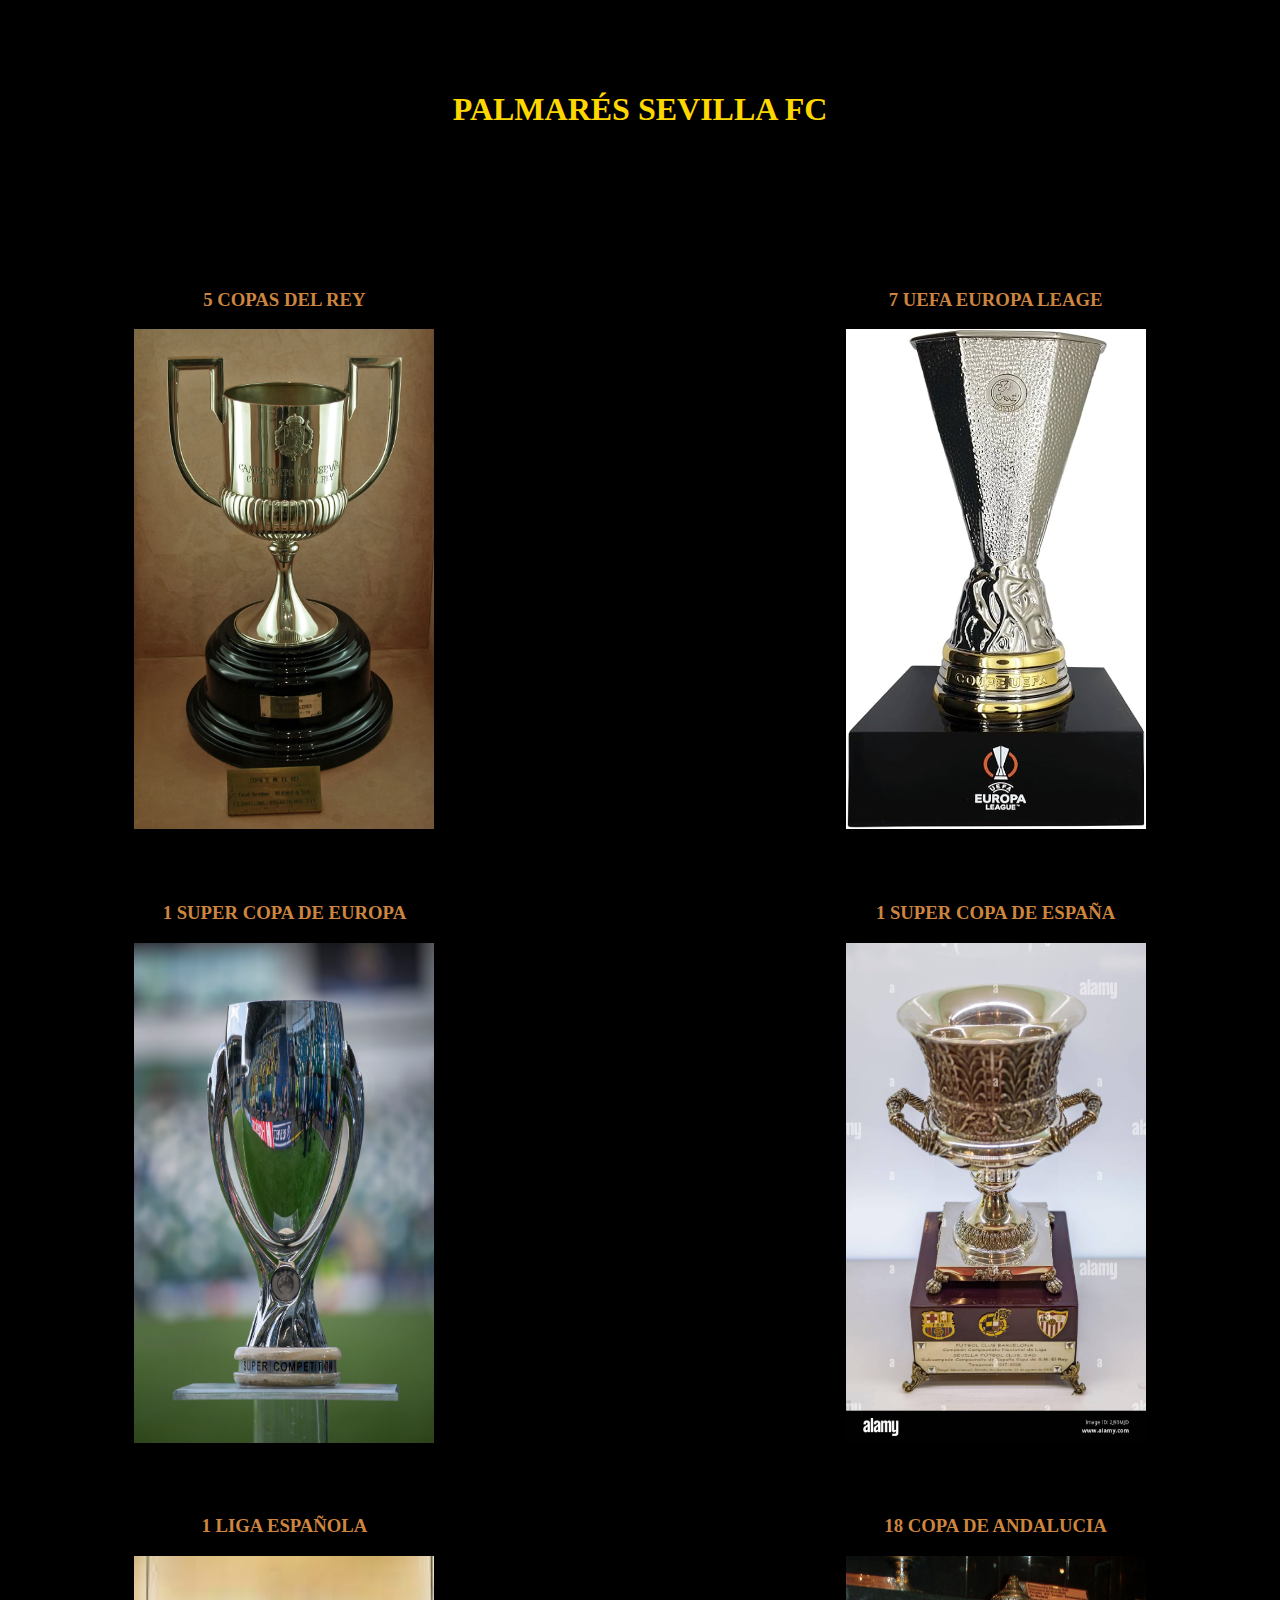
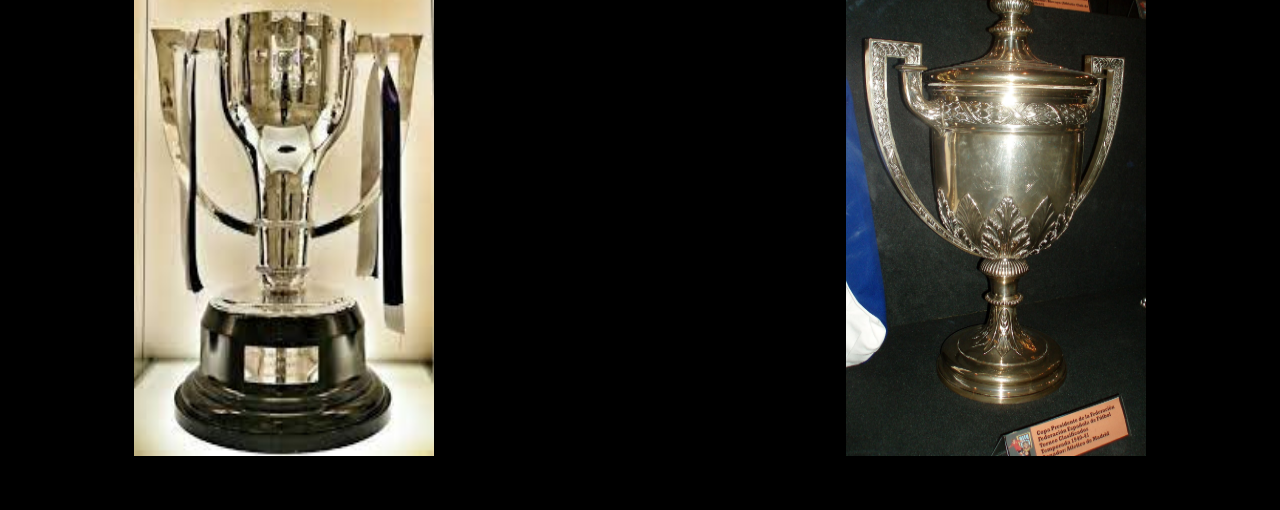
<file: Prueba inicial 1/Prueba inicial/index.html>
<!DOCTYPE html>
<html lang="en">
<head>
    <meta charset="UTF-8">
    <meta name="viewport" content="width=device-width, initial-scale=1.0">
    <title>Sevilla Palmarés</title>
    <link rel="stylesheet" href="css/index.css">
</head>
<body>
    <header>
        <div>
            <h1>PALMARÉS SEVILLA FC</h1>
        </div>
    </header>
    <section>
       <div class="impar">
        <h3>5 COPAS DEL REY </h3>
        <img src="IMG/Copa_del_rey.jpg" alt="">
       </div>

       <div class="par">
        <h3>7 UEFA EUROPA LEAGE</h3>
        <img src="IMG/copa_uefa.jpg" alt="">
       </div>

       <div class="impar">
        <h3>1 SUPER COPA DE EUROPA</h3>
        <img src="IMG/supercopaeuropa.jpg" alt="">
       </div>

       <div class="par">
        <h3>1 SUPER COPA DE ESPAÑA</h3>
        <img src="IMG/super copa de españa.jpg" alt="">
       </div>

       <div class="impar">
        <h3>1 LIGA ESPAÑOLA</h3>
        <img src="IMG/liga.jpg" alt="">
       </div>

       <div class="par">
        <h3>18 COPA DE ANDALUCIA</h3>
        <img src="IMG/copa andalucia.jpg" alt="">
       </div>
    </section>
  
    
</body>
</html>
</file>
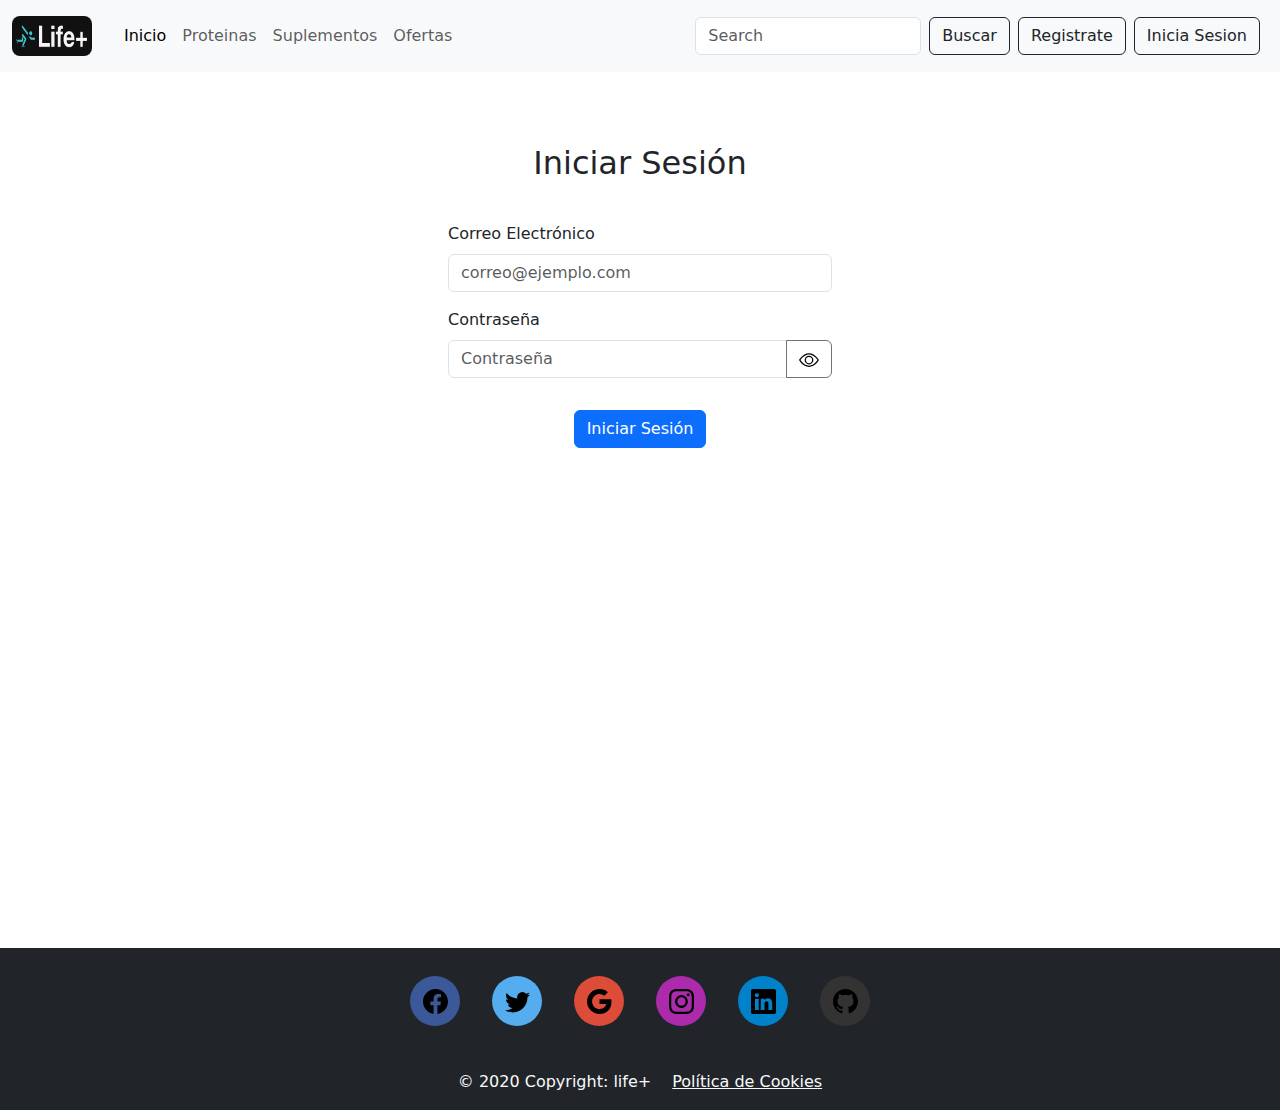
<file: proyecto/inicio_sesion.html>
<!DOCTYPE html>
<html lang="en">

<head>
  <meta charset="UTF-8">
  <meta name="viewport" content="width=device-width, initial-scale=1.0">
  <link href="https://cdn.jsdelivr.net/npm/bootstrap@5.3.3/dist/css/bootstrap.min.css" rel="stylesheet"
    integrity="sha384-QWTKZyjpPEjISv5WaRU9OFeRpok6YctnYmDr5pNlyT2bRjXh0JMhjY6hW+ALEwIH" crossorigin="anonymous">
    <link rel="stylesheet" href="hf.css">
    <title>Life+</title>
</head>

<body>

<div class="content-wrapper ">
  <nav class="navbar navbar-expand-lg bg-body-tertiary mb-4">
    <div class="container-fluid">
      <button class="navbar-toggler" type="button" data-bs-toggle="collapse" data-bs-target="#navbarTogglerDemo01" aria-controls="navbarTogglerDemo01" aria-expanded="false" aria-label="Toggle navigation">
        <span class="navbar-toggler-icon"></span>
      </button>
      <div class="collapse navbar-collapse" id="navbarTogglerDemo01">
        <a class="navbar-brand" href="#"><img src="icons/logo.png" alt="" style="width: 80px; height: 40px; border-radius: 8px;"></a>
        <ul class="navbar-nav me-auto mb-2 mb-lg-0 p-2">
          <li class="nav-item">
            <a class="nav-link active" aria-current="page" href="index.html">Inicio</a>
          </li>
          <li class="nav-item">
            <a class="nav-link" href="#">Proteinas</a>
          </li>
          <li class="nav-item">
            <a class="nav-link ">Suplementos</a>
          </li>
          <li class="nav-item">
            <a class="nav-link "">Ofertas</a>
          </li>
        </ul>
        <form class="d-flex" role="search">
          <input class="form-control me-2" type="search" placeholder="Search" aria-label="Search">
          <button class="btn btn-outline-dark me-2" type="submit">Buscar</button>
          <a class="btn btn-outline-dark me-2" href="registrate.html">Registrate</a>
        <a class="btn btn-outline-dark me-2" href="inicio_sesion.html">Inicia&nbsp;Sesion</a>
        </form>
      </div>
    </div>
  </nav>

  <section class="container mt-5 form-section">
    <h2 class="text-center mb-4">Iniciar Sesión</h2>
    <form class="row g-3 form-container" action="index.html">
      <div class="col-12">
        <label for="correo" class="form-label">Correo Electrónico</label>
        <input type="email" class="form-control" id="correo" placeholder="correo@ejemplo.com" required>
      </div>
      <div class="col-12">
        <label for="contrasena" class="form-label">Contraseña</label>
        <div class="input-group">
          <input type="password" class="form-control" id="contrasena" placeholder="Contraseña" required>
          <button type="button" class="btn btn-outline-secondary" data-bs-toggle="collapse" data-bs-target="#passwordToggle">
            <img src="icons/eye.svg" alt="Mostrar contraseña" id="eyeIcon" width="20" height="20" style="cursor: pointer;">
          </button>
        </div>
        <div id="passwordToggle" class="collapse">
          <input type="text" class="form-control mt-2" placeholder="Contraseña visible" disabled>
        </div>
      </div>
      <div class="col-12 text-center">
        <button type="submit" class="btn btn-primary mt-3">Iniciar Sesión</button>
      </div>
    </form>
  </section>
  
</div>

<footer class="text-center bg-dark mt-5">
  <!-- Grid container -->
  <div class="container-fluid p-4 pb-0 bg-dark">
    <!-- Section: Social media -->
    <section class="mb-4 d-flex justify-content-center">
      <!-- Facebook -->
      <a data-mdb-ripple-init class="btn text-white btn-floating m-1 rounded-circle d-flex align-items-center justify-content-center mx-3"
         style="background-color: #3b5998; width: 50px; height: 50px;" href="" role="button">
         <img src="icons/facebook.svg" width="25" height="25" alt="">
      </a>
      
      <!-- Twitter -->
      <a data-mdb-ripple-init class="btn text-white btn-floating m-1 rounded-circle d-flex align-items-center justify-content-center mx-3"
         style="background-color: #55acee; width: 50px; height: 50px;" href="" role="button">
         <img src="icons/twitter.svg" width="25" height="25" alt="">
      </a>

      <!-- Google -->
      <a data-mdb-ripple-init class="btn text-white btn-floating m-1 rounded-circle d-flex align-items-center justify-content-center mx-3"
         style="background-color: #dd4b39; width: 50px; height: 50px;" href="" role="button">
         <img src="icons/google.svg" width="25" height="25" alt="">
      </a>

      <!-- Instagram -->
      <a data-mdb-ripple-init class="btn text-white btn-floating m-1 rounded-circle d-flex align-items-center justify-content-center mx-3"
         style="background-color: #ac2bac; width: 50px; height: 50px;" href="" role="button">
         <img src="icons/instagram.svg" width="25" height="25" alt="">
      </a>

      <!-- Linkedin -->
      <a data-mdb-ripple-init class="btn text-white btn-floating m-1 rounded-circle d-flex align-items-center justify-content-center mx-3"
         style="background-color: #0082ca; width: 50px; height: 50px;" href="" role="button">
         <img src="icons/linkedin.svg" width="25" height="25" alt="">
      </a>

      <!-- Github -->
      <a data-mdb-ripple-init class="btn text-white btn-floating m-1 rounded-circle d-flex align-items-center justify-content-center mx-3"
         style="background-color: #333333; width: 50px; height: 50px;" href="" role="button">
         <img src="icons/github.svg" width="25" height="25" alt="">
      </a>
    </section>
    <!-- Section: Social media -->
  </div>
  <!-- Grid container -->

  <!-- Copyright -->
  <div class="text-center p-3 bg-dark text-light">
    © 2020 Copyright: life+
    <a class="text-light ms-3" href="">Política de Cookies</a>
  </div>
</footer>

<script src="https://cdn.jsdelivr.net/npm/bootstrap@5.3.3/dist/js/bootstrap.bundle.min.js" integrity="sha384-YvpcrYf0tY3lHB60NNkmXc5s9fDVZLESaAA55NDzOxhy9GkcIdslK1eN7N6jIeHz" crossorigin="anonymous"></script>
</body>
</html>
</file>
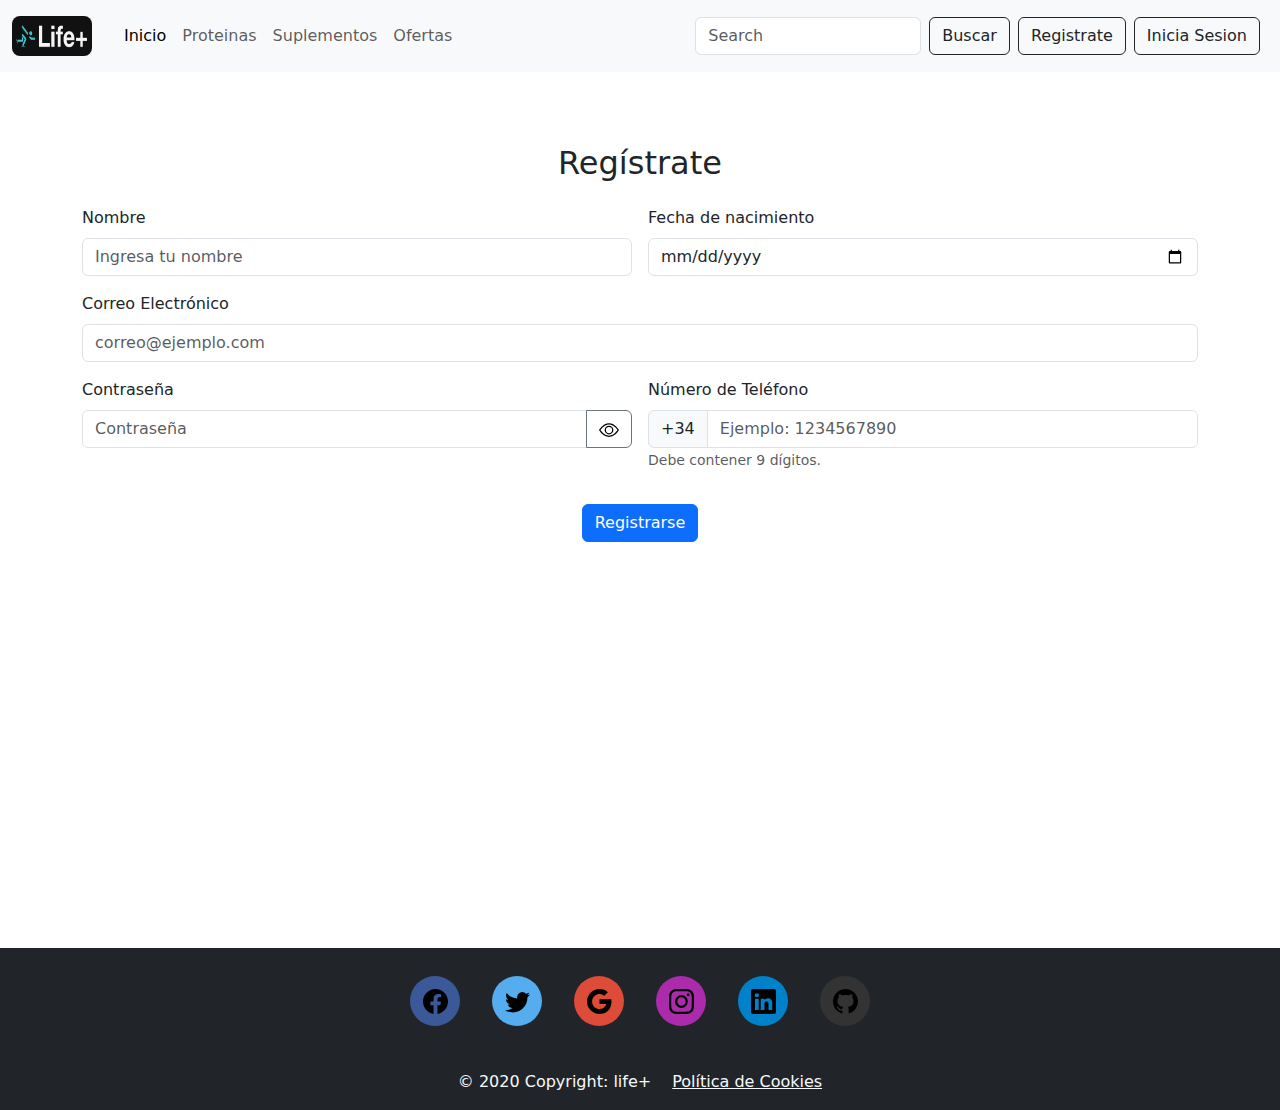
<file: proyecto/registrate.html>
<!DOCTYPE html>
<html lang="en">

<head>
  <meta charset="UTF-8">
  <meta name="viewport" content="width=device-width, initial-scale=1.0">
  <link href="https://cdn.jsdelivr.net/npm/bootstrap@5.3.3/dist/css/bootstrap.min.css" rel="stylesheet"
    integrity="sha384-QWTKZyjpPEjISv5WaRU9OFeRpok6YctnYmDr5pNlyT2bRjXh0JMhjY6hW+ALEwIH" crossorigin="anonymous">
    <link rel="stylesheet" href="hf.css">
    <title>Life+</title>
</head>

<body >
  <div class="content-wrapper ">
  <nav class="navbar navbar-expand-lg bg-body-tertiary mb-4">
    <div class="container-fluid">
      <button class="navbar-toggler" type="button" data-bs-toggle="collapse" data-bs-target="#navbarTogglerDemo01" aria-controls="navbarTogglerDemo01" aria-expanded="false" aria-label="Toggle navigation">
        <span class="navbar-toggler-icon"></span>
      </button>
      <div class="collapse navbar-collapse" id="navbarTogglerDemo01">
        <a class="navbar-brand" href="#"><img src="icons/logo.png" alt="" style="width: 80px; height: 40px; border-radius: 8px;"></a>
        <ul class="navbar-nav me-auto mb-2 mb-lg-0 p-2">
          <li class="nav-item">
            <a class="nav-link active" aria-current="page" href="index.html">Inicio</a>
          </li>
          <li class="nav-item">
            <a class="nav-link" href="#">Proteinas</a>
          </li>
          <li class="nav-item">
            <a class="nav-link ">Suplementos</a>
          </li>
          <li class="nav-item">
            <a class="nav-link "">Ofertas</a>
          </li>
        </ul>
        <form class="d-flex" role="search">
          <input class="form-control me-2" type="search" placeholder="Search" aria-label="Search">
          <button class="btn btn-outline-dark me-2" type="submit">Buscar</button>
          <a class="btn btn-outline-dark me-2" href="registrate.html">Registrate</a>
        <a class="btn btn-outline-dark me-2" href="inicio_sesion.html">Inicia&nbsp;Sesion</a>
        </form>
      </div>
    </div>
  </nav>
<section class="container mt-5">
    <h2 class="text-center mb-4">Regístrate</h2>
    <form class="row g-3" action="index.html">
      <div class="col-md-6">
        <label for="nombre" class="form-label">Nombre</label>
        <input type="text" class="form-control" id="nombre" placeholder="Ingresa tu nombre" required>
      </div>
      <div class="col-md-6">
        <label for="fechaNacimiento" class="form-label">Fecha de nacimiento</label>
        <input type="date" class="form-control" id="fechaNacimiento" required>
      </div>
      <div class="col-12">
        <label for="correo" class="form-label">Correo Electrónico</label>
        <input type="email" class="form-control" id="correo" placeholder="correo@ejemplo.com" required>
      </div>
      <div class="col-md-6">
        <label for="contrasena" class="form-label">Contraseña</label>
        <div class="input-group">
          <input type="password" class="form-control" id="contrasena" placeholder="Contraseña" required>
          <button type="button" class="btn btn-outline-secondary" data-bs-toggle="collapse" data-bs-target="#passwordToggle">
            <img src="icons/eye.svg" alt="Mostrar contraseña" id="eyeIcon" width="20" height="20" style="cursor: pointer;">
          </button>
        </div>
        <div id="passwordToggle" class="collapse">
          <input type="text" class="form-control mt-2" placeholder="Contraseña visible" disabled>
        </div>
      </div>
      <div class="col-md-6">
        <label for="telefono" class="form-label">Número de Teléfono</label>
        <div class="input-group">
          <span class="input-group-text">+34</span>
          <input type="tel" class="form-control" id="telefono" placeholder="Ejemplo: 1234567890" pattern="[0-9]{9}" inputmode="numeric" required>
        </div>
        <small class="text-muted">Debe contener 9 dígitos.</small>
      </div>
      <div class="col-12 text-center">
        <button type="submit" class="btn btn-primary mt-3">Registrarse</button>
      </div>
    </form>
  </section>
  
  </div>
  
  
  <footer class="text-center bg-dark mt-5">
    <!-- Grid container -->
    <div class="container-fluid p-4 pb-0 bg-dark">
      <!-- Section: Social media -->
      <section class="mb-4 d-flex justify-content-center">
        <!-- Facebook -->
        <a data-mdb-ripple-init class="btn text-white btn-floating m-1 rounded-circle d-flex align-items-center justify-content-center mx-3"
           style="background-color: #3b5998; width: 50px; height: 50px;" href="" role="button">
           <img src="icons/facebook.svg" width="25" height="25" alt="">
        </a>
        
        <!-- Twitter -->
        <a data-mdb-ripple-init class="btn text-white btn-floating m-1 rounded-circle d-flex align-items-center justify-content-center mx-3"
           style="background-color: #55acee; width: 50px; height: 50px;" href="" role="button">
           <img src="icons/twitter.svg" width="25" height="25" alt="">
        </a>
  
        <!-- Google -->
        <a data-mdb-ripple-init class="btn text-white btn-floating m-1 rounded-circle d-flex align-items-center justify-content-center mx-3"
           style="background-color: #dd4b39; width: 50px; height: 50px;" href="" role="button">
           <img src="icons/google.svg" width="25" height="25" alt="">
        </a>
  
        <!-- Instagram -->
        <a data-mdb-ripple-init class="btn text-white btn-floating m-1 rounded-circle d-flex align-items-center justify-content-center mx-3"
           style="background-color: #ac2bac; width: 50px; height: 50px;" href="" role="button">
           <img src="icons/instagram.svg" width="25" height="25" alt="">
        </a>
  
        <!-- Linkedin -->
        <a data-mdb-ripple-init class="btn text-white btn-floating m-1 rounded-circle d-flex align-items-center justify-content-center mx-3"
           style="background-color: #0082ca; width: 50px; height: 50px;" href="" role="button">
           <img src="icons/linkedin.svg" width="25" height="25" alt="">
        </a>
  
        <!-- Github -->
        <a data-mdb-ripple-init class="btn text-white btn-floating m-1 rounded-circle d-flex align-items-center justify-content-center mx-3"
           style="background-color: #333333; width: 50px; height: 50px;" href="" role="button">
           <img src="icons/github.svg" width="25" height="25" alt="">
        </a>
      </section>
      <!-- Section: Social media -->
    </div>
    <!-- Grid container -->
  
    <!-- Copyright -->
    <div class="text-center p-3 bg-dark text-light">
      © 2020 Copyright: life+
      <a class="text-light ms-3" href="">Política de Cookies</a>
    </div>
  </footer>

<script src="https://cdn.jsdelivr.net/npm/bootstrap@5.3.3/dist/js/bootstrap.bundle.min.js" integrity="sha384-YvpcrYf0tY3lHB60NNkmXc5s9fDVZLESaAA55NDzOxhy9GkcIdslK1eN7N6jIeHz" crossorigin="anonymous"></script>
</body>
</html>
</file>
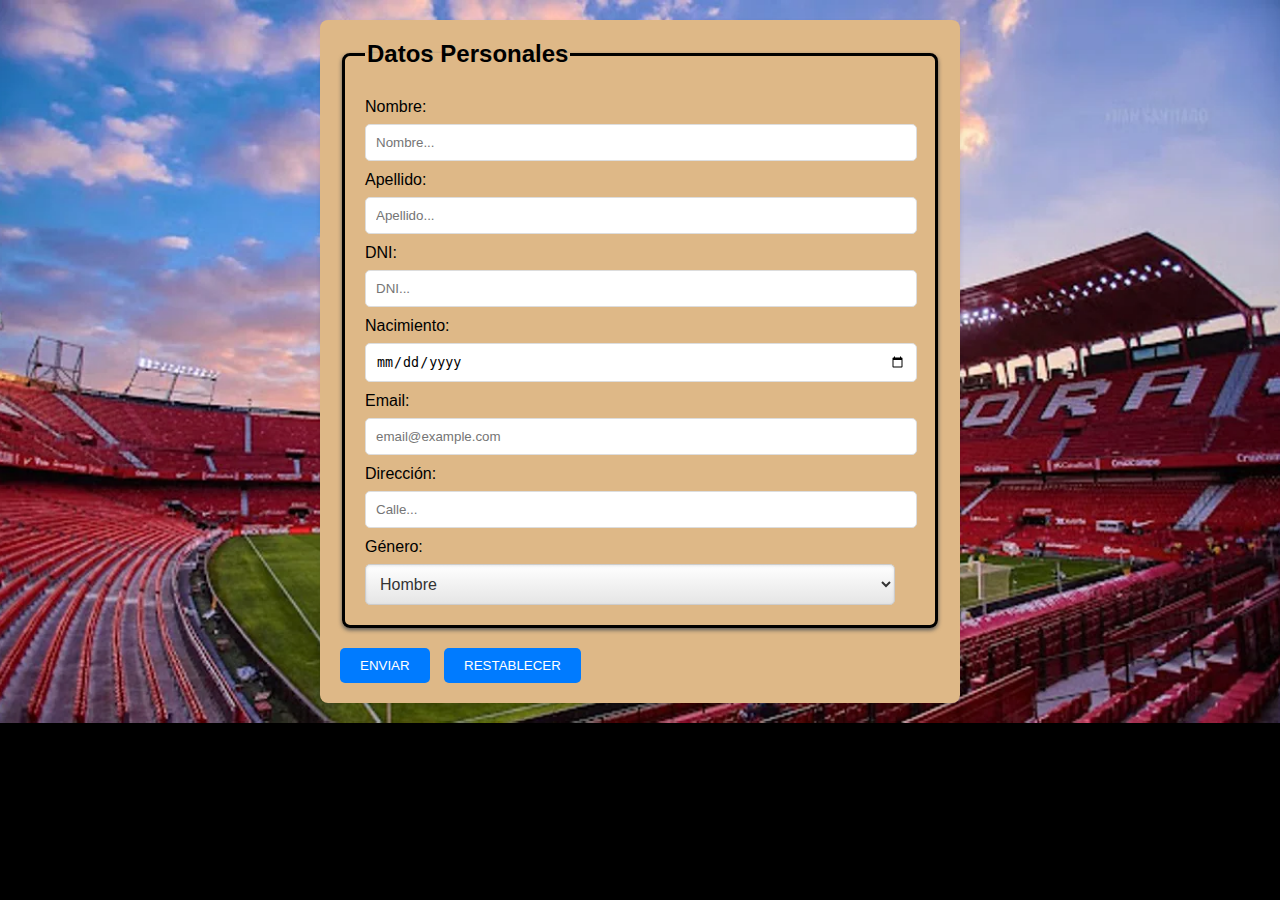
<file: Prueba inicial 1/Prueba inicial/html/formulario.html>
<!DOCTYPE html>
<html lang="en">
<head>
    <meta charset="UTF-8">
    <meta name="viewport" content="width=device-width, initial-scale=1.0">
    <title>Formulario</title>
    <link rel="stylesheet" href="../css/formi.css">
</head>
<body>
    <div class="contenido">
        <article id="formulario">
            <form  action="../index.html">
                <fieldset>
                    <legend id="legend">Datos Personales</legend>
                    <label for="Nombre">Nombre:</label>
                    <input name="Nombre" id="Nombre" type="text" placeholder="Nombre...">
                    <label for="Apellido">Apellido:</label>
                    <input name="Apellido" id="Apellido" type="text" placeholder="Apellido...">
                    <label for="DNI">DNI:</label>
                    <input name="DNI" id="DNI" type="text" maxlength="9" placeholder="DNI...">
                    <label for="Nacimiento">Nacimiento:</label>
                    <input name="Nacimiento" id="Nacimiento" type="date">
                    <label for="Email">Email:</label>
                    <input name="Email" id="Email" type="text" placeholder="email@example.com">
                    <label for="Direccion">Dirección:</label>
                    <input name="Direccion" id="Direccion" type="text" placeholder="Calle...">
                    <label for="genero">Género:</label>
                    <select name="genero" id="genero">
                        <option value="hombre">Hombre</option>
                        <option value="mujer">Mujer</option>
                    </select>
                </fieldset>
                <div id="errores" class="error-mensaje"></div>
                <input type="submit" name="ENVIAR" value="ENVIAR">
                <input name="RESTABLECER" type="reset" value="RESTABLECER">
            </form>
        </article>
    </div>
</body>
</html>
</file>
<file: Prueba inicial 1/Prueba inicial/css/index.css>
header{
    text-align: center;
    color: gold;
    background-color: black;
    margin-bottom: 100px;
    margin-top: 50px;
    padding: 20px;
}
section div{
    margin-bottom: 50px;
}
.impar{
    color: peru;
    margin-left: 10%;
    margin-right: 10%;
    float: left;
    box-sizing: border-box;
    
}
.par{
    color: peru;
    margin-left: 10%;
    margin-right: 10%;
    float: right;
    box-sizing: border-box;
}

body{
    background-color:black;
    text-align: center;
}
img{
    height: 500px;
    width: 300px;
}
</file>
<file: proyecto/hf.css>
/* Asegura que el footer se quede al fondo */
 html, body {
    height: 100%;
  }
  .content-wrapper {
    min-height: 100vh;
    display: flex;
    flex-direction: column;
  }
  footer {
    margin-top: auto;
  }
  .form-container {
    max-width: 400px; /* Hacer el formulario más estrecho */
    margin: 0 auto; /* Centrar el formulario */
  }
  /* Ajustar el formulario para que esté un poco más abajo */
  .form-section {
    margin-top: 100px; /* Añadir un margen superior para mover el formulario hacia abajo */
  }
</file>
<file: Prueba inicial 1/Prueba inicial/css/formi.css>
body {
    font-family: Arial, sans-serif;
    background-color: black;
    margin: 0;
    padding: 0;
    background-image: url('../IMG/campo.jpg');
    background-size: cover;
    background-position-x: center;
    margin: 0%;
    height: 100%;
    background-repeat: no-repeat;

}

header {
    background-color: #333;
    color: #fff;
    padding: 10px;
    text-align: center;
    
}

nav {
    display: flex;
    justify-content: center;
    align-items: center;
    flex-wrap: wrap;
}

nav a {
    color: #fff;
    text-decoration: none;
    padding: 10px;
    margin: 0 5px;
    border-radius: 20px;
}

nav a:hover {
    background-color: #555;
}

#formulario {
    width: 50%;
    margin: auto;
    background-color: burlywood;
    padding: 20px;
    border-radius: 8px;
    box-shadow: 0 2px 5px rgba(0, 0, 0, 0.1);
}


/* Estilos para el formulario */

form {
    margin-top: 10%;
    max-width: 600px;
    margin: auto;
}

fieldset {
    border: 3px solid black;
    padding: 20px;
    border-radius: 8px;
    margin-bottom: 20px;
    box-shadow: 0 2px 4px rgb(87, 87, 87);
}

legend {
    font-size: 24px;
    font-weight: bold;
    color: black;
    margin-bottom: 10px;
    
}

label {
    display: block;
    margin-bottom: 8px;
}

input[type="text"],
input[type="date"],
input[type="email"],
input[type="password"],
input[type="radio"] {
    width: calc(100% - 20px);
    padding: 10px;
    margin-bottom: 10px;
    border: 1px solid #ddd;
    border-radius: 5px;
}

input[type="radio"] {
    margin-right: 5px;
}

input[type="submit"],
input[type="reset"] {
    display: inline-block;
    padding: 10px 20px;
    background-color: #007bff;
    color: #fff;
    border: none;
    border-radius: 5px;
    cursor: pointer;
    margin-right: 10px;
}

input[type="submit"]:hover,
input[type="reset"]:hover {
    background-color: rgb(97, 228, 124);
}


/*Botones*/

button {
    padding: 10px 20px;
    background-color: peru;
    color: #fff;
    border: none;
    border-radius: 20px; /* Bordes más redondeados */
    cursor: pointer;
    margin-right: 10px;
    margin-bottom: 10px; /* Separación entre los botones */
    margin-left: 10px;
}

button:hover {
    background-color: rgb(223, 167, 111);
}

/*LOGO*/

#logo img {
    height: 50px;
    border-radius: 100%;
}

/*IMAGEN*/
#imagen {
    width: 50%; 
    float: right; 
    width: 35%; 
    margin-left: 20px; 
}

#imagen img {
    width: 100%; 
    border-radius: 10px;
    box-shadow: 0 2px 5px peru;
}

.contenido {
    display: flex;
    justify-content: space-between;
    align-items: flex-start;
    max-width: 1200px;
    margin: 20px auto;

}


/*Desplegable*/
select {
    width: calc(100% - 20px);
    padding: 10px;
    margin-bottom: 10px;
    border: 1px solid #ddd;
    border-radius: 5px;
    background-color: #f9f9f9;
    color: #333;
    font-size: 16px;
    cursor: pointer;
    background-image: linear-gradient(to bottom, #ffffff 0%, #e5e5e5 100%);
    border: 1px solid #ccc;
    padding: 10px;
    margin: 0;
    box-shadow: inset 0 1px 3px rgba(0, 0, 0, 0.1);

}

/*Estilos de la caja de errores*/

.error-mensaje {
    color: #ff0000;
    font-size: 12px;
    text-align: left;
    margin-top: 5px; /* Ajustar según sea necesario */
}

.error-mensaje ul {
    padding: 0;
    list-style: none;
}

.error-mensaje li {
    margin-bottom: 5px;
}

#errores {
    max-width: 400px;
    margin: 10px auto 0; /* Ajustar según sea necesario */
    padding: 20px;
    border: 1px solid red;
    display: none;
    margin-bottom: 5%;
}
</file>
